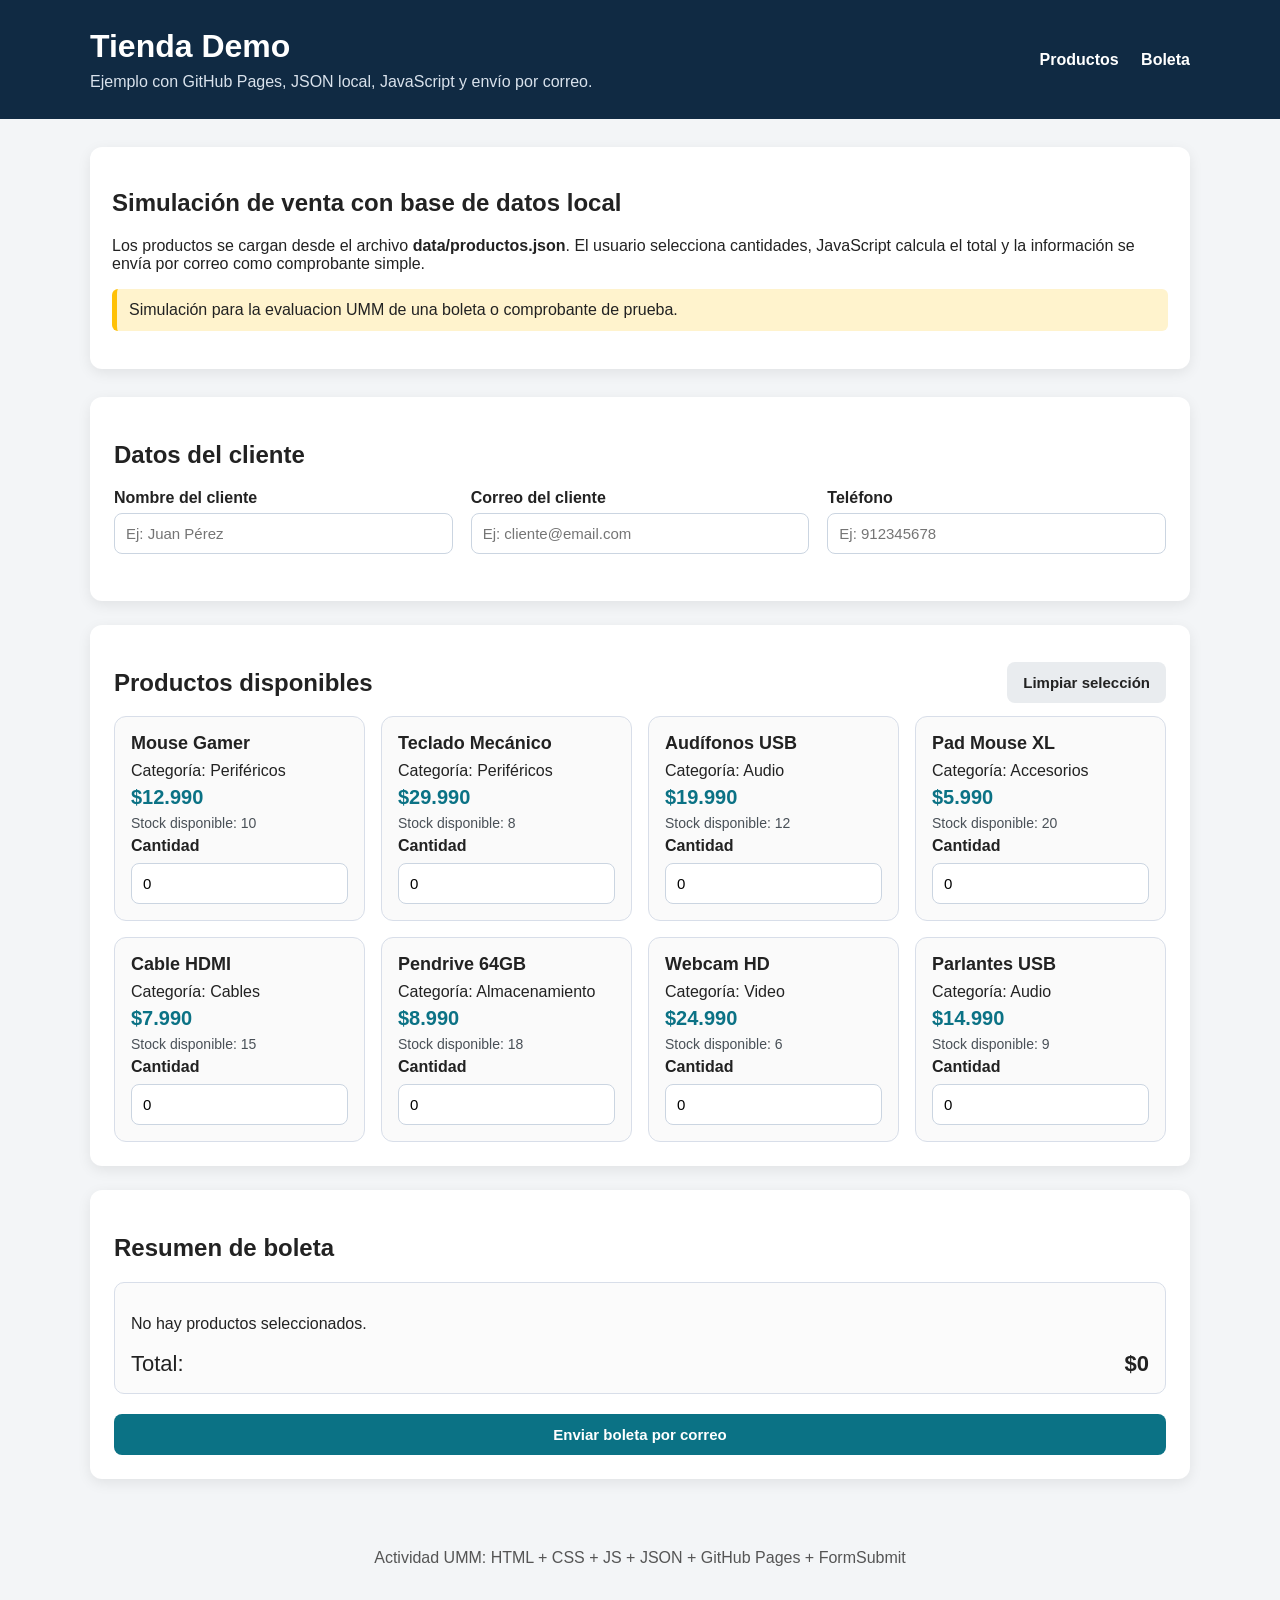
<file: index.html>
<!DOCTYPE html>
<html lang="es">
<head>
  <meta charset="UTF-8">
  <meta name="viewport" content="width=device-width, initial-scale=1.0">
  <title>Tienda Demo - Boleta por Correo</title>
  <link rel="stylesheet" href="css/style.css">
</head>
<body>

  <header class="header">
    <div class="contenedor header-contenido">
      <div>
        <h1>Tienda Demo</h1>
        <p>Ejemplo con GitHub Pages, JSON local, JavaScript y envío por correo.</p>
      </div>
      <nav>
        <a href="#productos">Productos</a>
        <a href="#boleta">Boleta</a>
      </nav>
    </div>
  </header>

  <main class="contenedor">

    <section class="intro">
      <h2>Simulación de venta con base de datos local</h2>
      <p>
        Los productos se cargan desde el archivo <strong>data/productos.json</strong>.
        El usuario selecciona cantidades, JavaScript calcula el total y la información se envía por correo como comprobante simple.
      </p>
      <p class="alerta">
        Simulación para la evaluacion UMM de una boleta o comprobante de prueba.
      </p>
    </section>

    <form id="formBoleta" action="https://formsubmit.co/ksoazo@santotomas.cl" method="POST">

      <!-- CONFIGURACIÓN FORMSUBMIT -->
      <input type="hidden" name="_subject" value="Nueva boleta generada desde GitHub Pages">
      <input type="hidden" name="_template" value="table">
      <input type="hidden" name="_captcha" value="false">

      <!-- 
        Opcional:
        Cuando publiques en GitHub Pages, reemplaza la URL y descomenta esta línea.-->
        <input type="hidden" name="_next" value="https://darlyn-soazo.github.io/Boleta/gracias.html">
      

      <!-- DATOS OCULTOS QUE SE ENVIARÁN AL CORREO -->
      <input type="hidden" id="numeroBoleta" name="numero_boleta">
      <input type="hidden" id="fechaBoleta" name="fecha_boleta">
      <input type="hidden" id="totalBoleta" name="total_boleta">
      <textarea id="detalleBoleta" name="detalle_boleta" class="oculto"></textarea>

      <section class="card" id="datos-cliente">
        <h2>Datos del cliente</h2>

        <div class="grid-form">
          <div class="grupo">
            <label for="cliente">Nombre del cliente</label>
            <input type="text" id="cliente" name="cliente" placeholder="Ej: Juan Pérez">
            <small class="error" id="errorCliente"></small>
          </div>

          <div class="grupo">
            <label for="email">Correo del cliente</label>
            <input type="email" id="email" name="email_cliente" placeholder="Ej: cliente@email.com">
            <small class="error" id="errorEmail"></small>
          </div>

          <div class="grupo">
            <label for="telefono">Teléfono</label>
            <input type="text" id="telefono" name="telefono_cliente" placeholder="Ej: 912345678">
            <small class="error" id="errorTelefono"></small>
          </div>
        </div>
      </section>

      <section class="card" id="productos">
        <div class="titulo-seccion">
          <h2>Productos disponibles</h2>
          <button type="button" id="btnLimpiar" class="btn-secundario">Limpiar selección</button>
        </div>

        <div id="mensajeCarga" class="mensaje-info">Cargando productos...</div>
        <div id="listaProductos" class="productos-grid"></div>
        <small class="error" id="errorProductos"></small>
      </section>

      <section class="card" id="boleta">
        <h2>Resumen de boleta</h2>

        <div class="resumen-caja">
          <div id="resumenCompra">
            <p>No hay productos seleccionados.</p>
          </div>

          <div class="total">
            <span>Total:</span>
            <strong id="totalVisual">$0</strong>
          </div>
        </div>

        <div id="mensajeFormulario" class="mensaje-formulario"></div>

        <button type="submit" class="btn-principal">
          Enviar boleta por correo
        </button>
      </section>

    </form>

  </main>

  <footer class="footer">
    <p>Actividad UMM: HTML + CSS + JS + JSON + GitHub Pages + FormSubmit</p>
  </footer>

  <script src="js/app.js"></script>
</body>
</html>
</file>
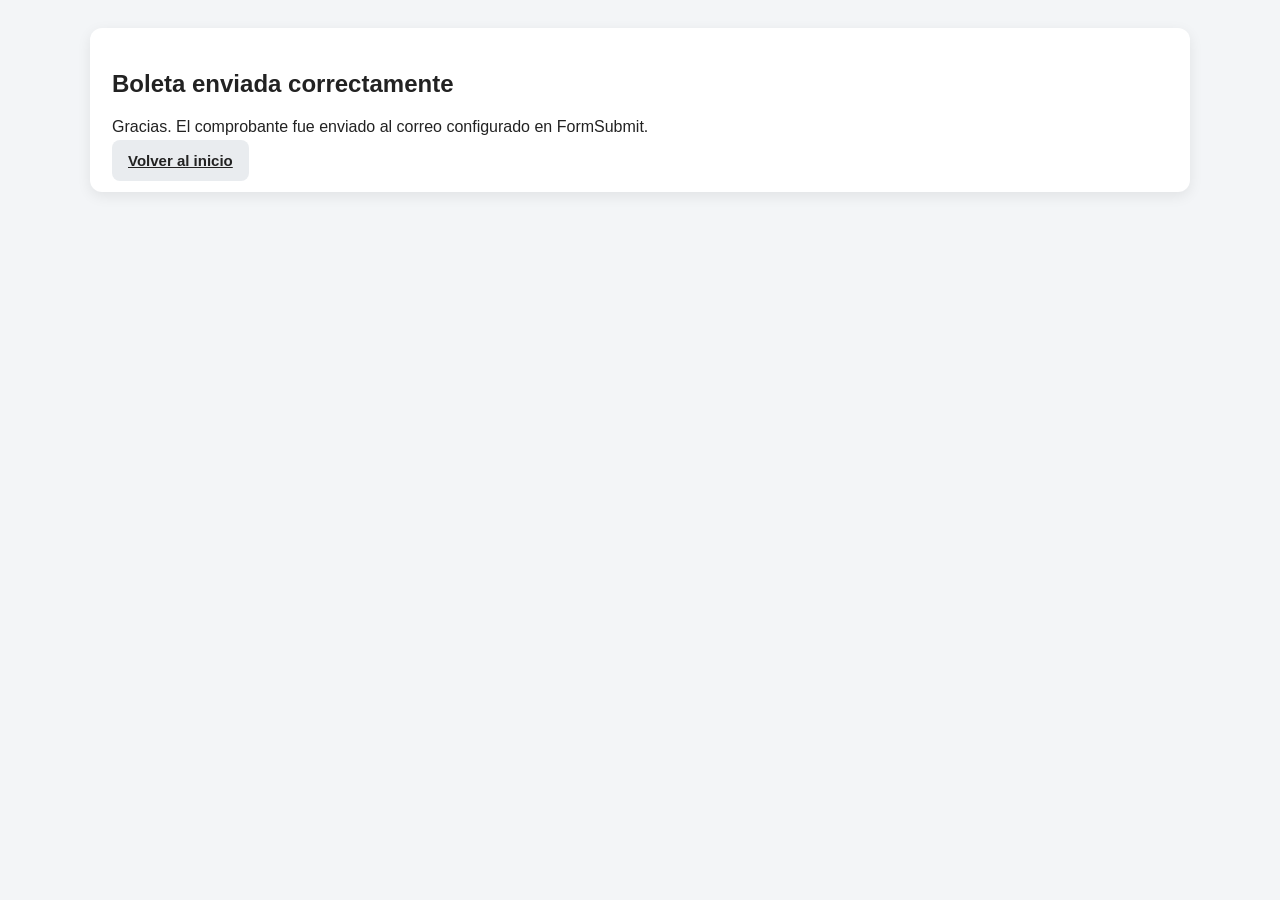
<file: gracias.html>
<!DOCTYPE html>
<html lang="es">
<head>
  <meta charset="UTF-8">
  <meta name="viewport" content="width=device-width, initial-scale=1.0">
  <title>Boleta enviada</title>
  <link rel="stylesheet" href="css/style.css">
</head>
<body>

  <main class="contenedor">
    <section class="intro">
      <h1>Boleta enviada correctamente</h1>
      <p>Gracias. El comprobante fue enviado al correo configurado en FormSubmit.</p>
      <a class="btn-secundario" href="index.html">Volver al inicio</a>
    </section>
  </main>

</body>
</html>
</file>
<file: css/style.css>
* {
  box-sizing: border-box;
}

body {
  margin: 0;
  font-family: Arial, Helvetica, sans-serif;
  background: #f3f5f7;
  color: #222;
}

.contenedor {
  width: 92%;
  max-width: 1100px;
  margin: 0 auto;
}

.header {
  background: #102a43;
  color: white;
  padding: 28px 0;
}

.header-contenido {
  display: flex;
  justify-content: space-between;
  gap: 20px;
  align-items: center;
}

.header h1 {
  margin: 0 0 8px 0;
}

.header p {
  margin: 0;
  color: #d9e2ec;
}

nav a {
  color: white;
  text-decoration: none;
  margin-left: 18px;
  font-weight: bold;
}

nav a:hover {
  text-decoration: underline;
}

.intro {
  margin: 28px 0;
  background: white;
  padding: 22px;
  border-radius: 12px;
  box-shadow: 0 4px 14px rgba(0,0,0,0.08);
}

.alerta {
  background: #fff3cd;
  border-left: 5px solid #ffc107;
  padding: 12px;
  border-radius: 6px;
}

.card {
  background: white;
  margin: 24px 0;
  padding: 24px;
  border-radius: 12px;
  box-shadow: 0 4px 14px rgba(0,0,0,0.08);
}

.titulo-seccion {
  display: flex;
  justify-content: space-between;
  align-items: center;
  gap: 12px;
}

.grid-form {
  display: grid;
  grid-template-columns: repeat(3, 1fr);
  gap: 18px;
}

.grupo {
  display: flex;
  flex-direction: column;
}

label {
  font-weight: bold;
  margin-bottom: 6px;
}

input {
  padding: 11px;
  border: 1px solid #cbd5e1;
  border-radius: 8px;
  font-size: 15px;
}

input:focus {
  outline: 2px solid #4dabf7;
  border-color: #4dabf7;
}

.input-error {
  border-color: #dc3545;
  background: #fff5f5;
}

.error {
  color: #dc3545;
  min-height: 18px;
  margin-top: 5px;
  font-size: 13px;
}

.mensaje-info {
  background: #e7f5ff;
  color: #1864ab;
  padding: 10px;
  border-radius: 8px;
  margin-bottom: 14px;
}

.productos-grid {
  display: grid;
  grid-template-columns: repeat(4, 1fr);
  gap: 16px;
}

.producto {
  border: 1px solid #d8dee9;
  border-radius: 12px;
  padding: 16px;
  background: #fafafa;
}

.producto h3 {
  margin: 0 0 8px 0;
  font-size: 18px;
}

.producto p {
  margin: 6px 0;
}

.precio {
  font-size: 20px;
  font-weight: bold;
  color: #0b7285;
}

.stock {
  color: #495057;
  font-size: 14px;
}

.cantidad {
  width: 100%;
  margin-top: 8px;
}

.resumen-caja {
  border: 1px solid #d8dee9;
  border-radius: 10px;
  padding: 16px;
  background: #fbfbfb;
}

.item-resumen {
  display: flex;
  justify-content: space-between;
  border-bottom: 1px solid #e9ecef;
  padding: 8px 0;
  gap: 10px;
}

.total {
  margin-top: 18px;
  display: flex;
  justify-content: space-between;
  font-size: 22px;
}

.btn-principal,
.btn-secundario {
  border: none;
  border-radius: 8px;
  padding: 12px 16px;
  font-size: 15px;
  cursor: pointer;
  font-weight: bold;
}

.btn-principal {
  margin-top: 20px;
  background: #0b7285;
  color: white;
  width: 100%;
}

.btn-principal:hover {
  background: #095c6b;
}

.btn-secundario {
  background: #e9ecef;
  color: #222;
}

.btn-secundario:hover {
  background: #dee2e6;
}

.mensaje-formulario {
  margin-top: 16px;
  padding: 12px;
  border-radius: 8px;
  display: none;
}

.mensaje-formulario.ok {
  display: block;
  background: #d3f9d8;
  color: #2b8a3e;
}

.mensaje-formulario.error-global {
  display: block;
  background: #ffe3e3;
  color: #c92a2a;
}

.oculto {
  display: none;
}

.footer {
  text-align: center;
  padding: 24px;
  margin-top: 30px;
  color: #555;
}

@media (max-width: 900px) {
  .productos-grid {
    grid-template-columns: repeat(2, 1fr);
  }

  .grid-form {
    grid-template-columns: 1fr;
  }

  .header-contenido {
    flex-direction: column;
    align-items: flex-start;
  }

  nav a {
    margin-left: 0;
    margin-right: 14px;
  }
}

@media (max-width: 520px) {
  .productos-grid {
    grid-template-columns: 1fr;
  }

  .titulo-seccion {
    flex-direction: column;
    align-items: flex-start;
  }
}
</file>
